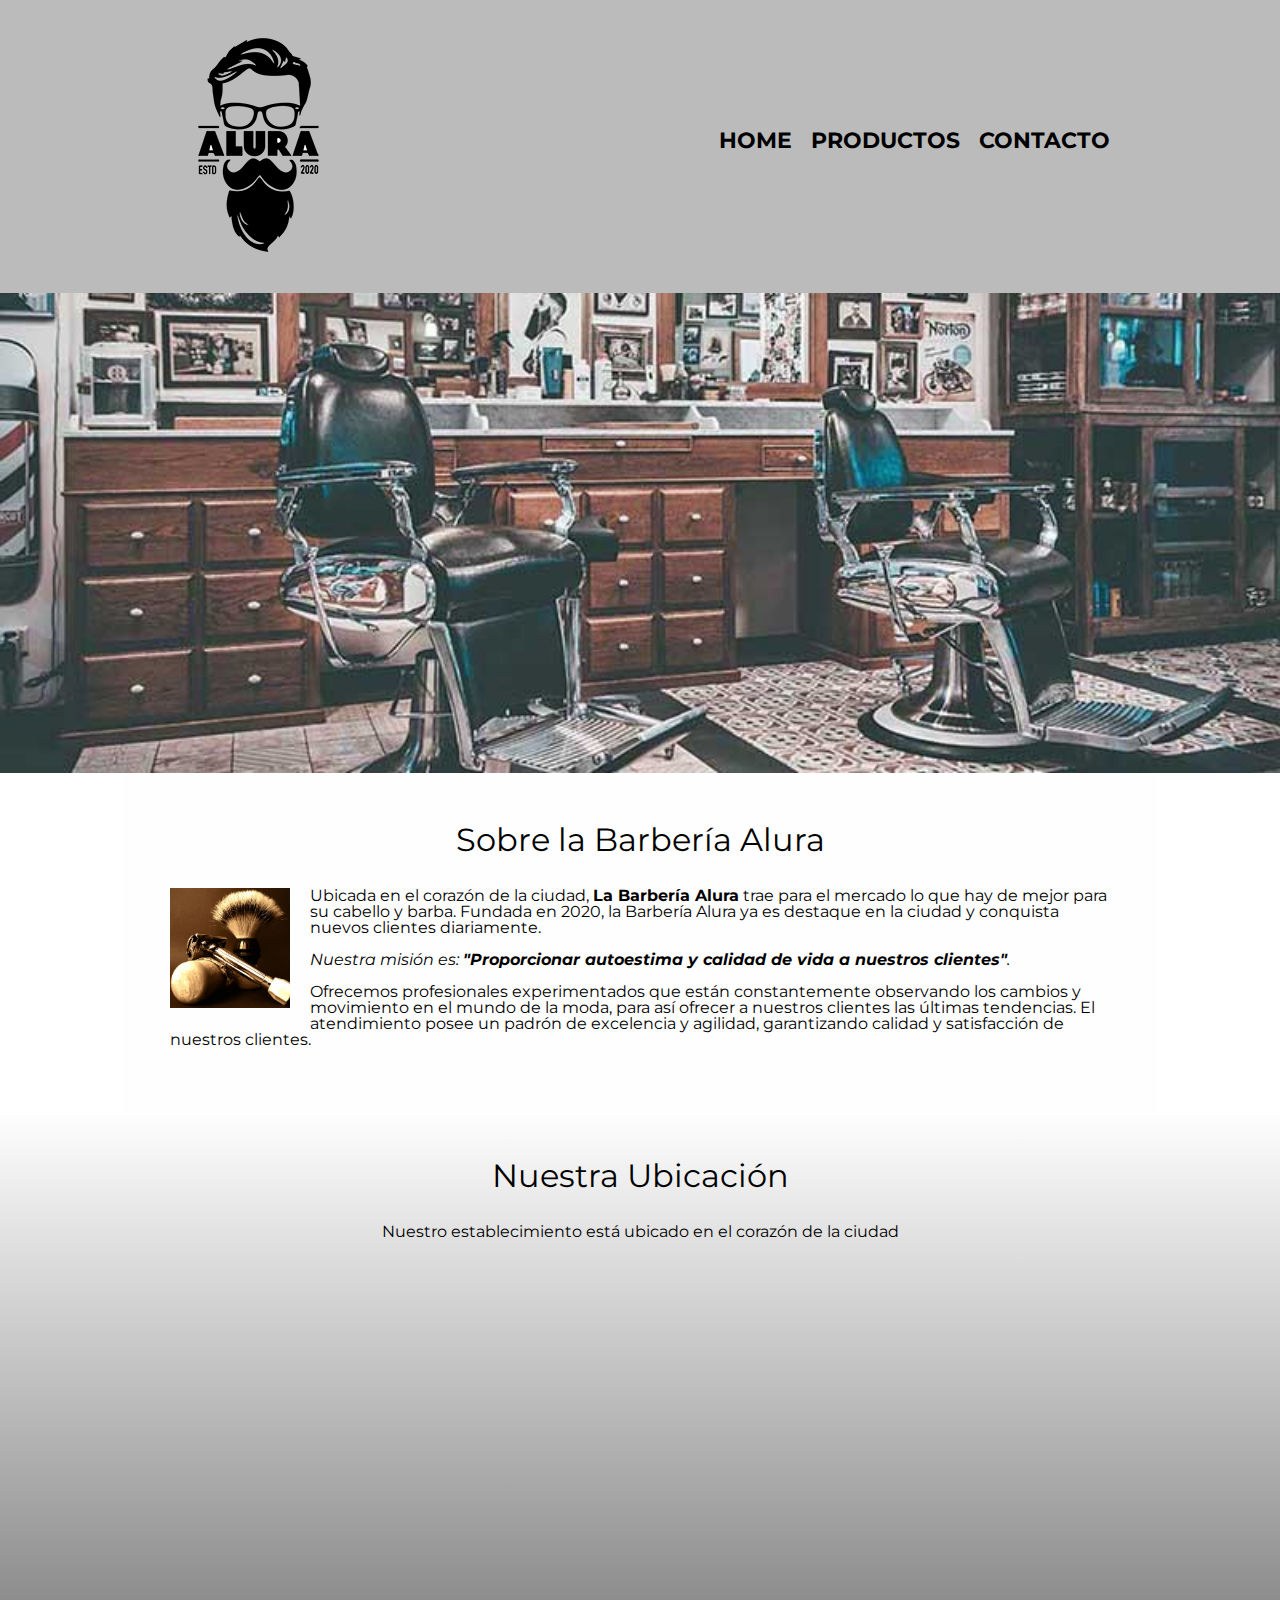
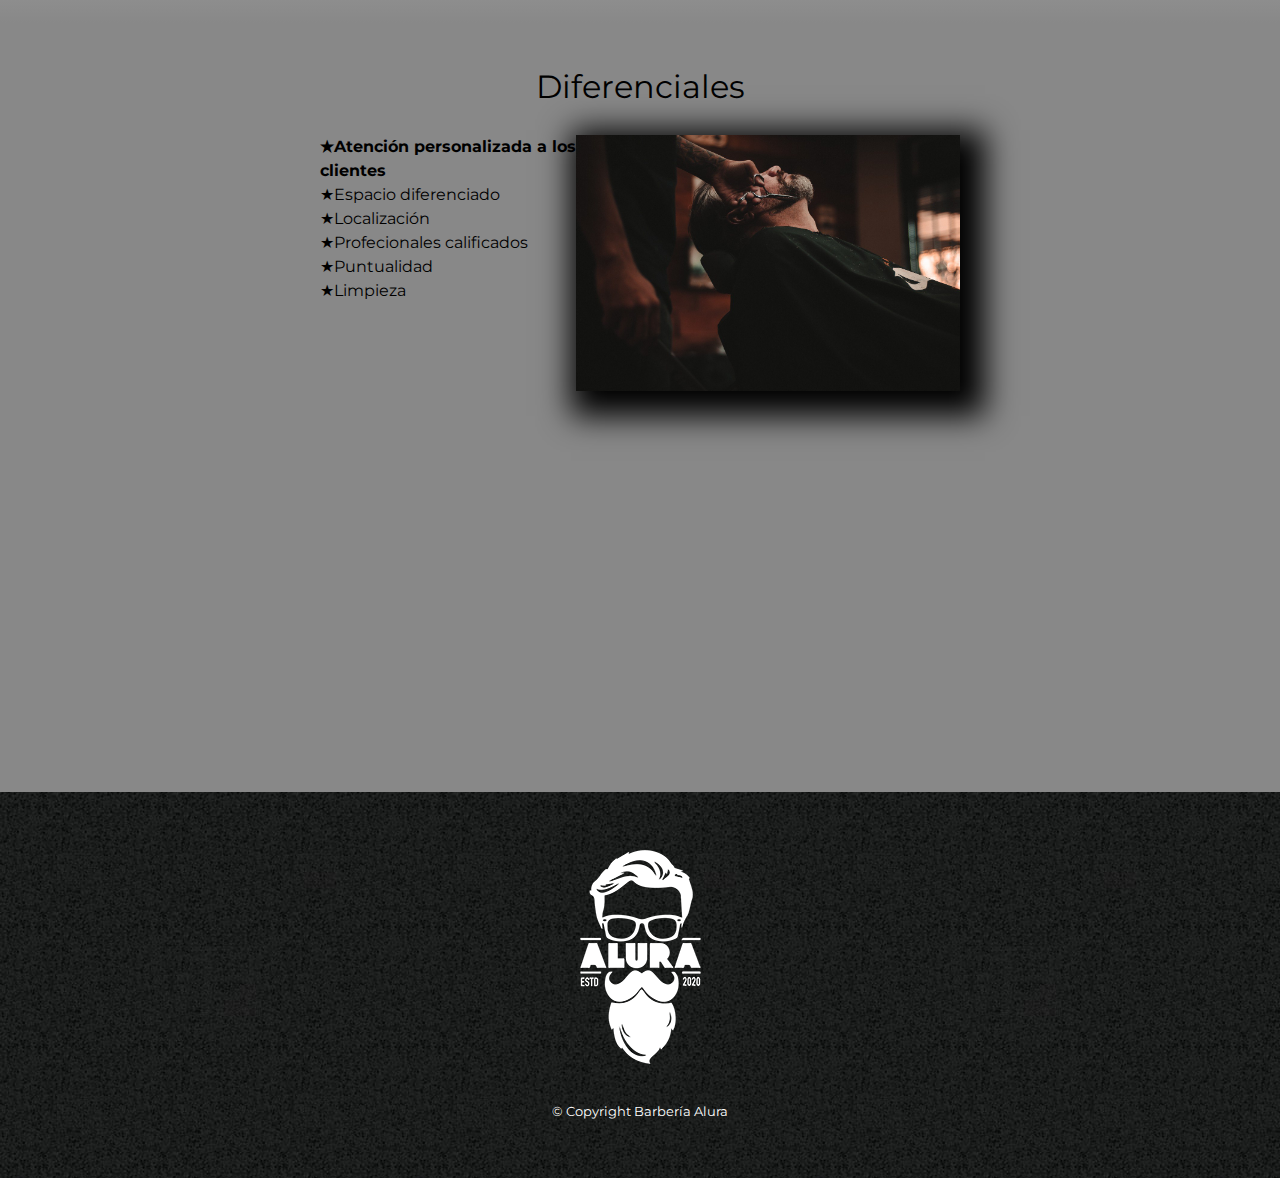
<file: index.html>
<!DOCTYPE html>

<html lang="es">

    <head>
        
        <meta sharset="UTF-8">
        <meta name="viewport" content="width=device-width">
        <title>Babería Alura</title>
        <link rel="stylesheet" href="reset.css">
        <link rel="stylesheet" href="style.css">
        <link rel="stylesheet" href="style-media.css">
        <link href="https://fonts.googleapis.com/css2?family=Montserrat:wght@300&display=swap" rel="stylesheet">


    </head>
    <body>

        <header>
            <div class="caja">
                <n1><img src="imagenes/logo.png" alt="logo de la Barbeía Alura"></n1>
                <nav>
                    <ul>
                        <li><a href="indexv2.html">Home</a></li>
                        <li><a href="productos.html">Productos</a></li>
                        <li><a href="contacto.html">Contacto</a></li>
                    </ul>
                </nav>


            </div>
            
        </header>


        <img class="banner" src="banner/banner.jpg">
        <main>
            <section class="Principal">

                <h2 class="titulo-principal">Sobre la Barbería Alura</h2>
                <img class="utensilios" src="imagenes/utensilios[1].jpg" alt="utensilios de un barbero.">
    
                <p>Ubicada en el corazón de la ciudad, <strong>La Barbería Alura</strong> trae para el mercado lo que hay de mejor para su cabello y barba. Fundada en 2020, la Barbería Alura ya es destaque en la ciudad y conquista nuevos clientes diariamente. </p>
    
                <p id="mision"><em>Nuestra misión es: <strong>"Proporcionar autoestima y calidad de vida a nuestros clientes"</strong>.</em></p>
    
                <p>Ofrecemos profesionales experimentados que están constantemente observando los cambios y movimiento en el mundo de la moda, para así ofrecer a nuestros clientes las últimas tendencias. El atendimiento posee un padrón de excelencia y agilidad, garantizando calidad y satisfacción de nuestros clientes. </p>
    
    
            </section>
            <section class="mapa">
                <h3 class="titulo-principal">Nuestra Ubicación</h3>
                <p>Nuestro establecimiento está ubicado en el corazón de la ciudad</p>
                <div class="mapa-contenido">
                    <iframe src="https://www.google.com/maps/embed?pb=!1m18!1m12!1m3!1d914.1004788436536!2d-46.634984107910256!3d-23.589914607483436!2m3!1f0!2f0!3f0!3m2!1i1024!2i768!4f13.1!3m3!1m2!1s0x94ce5bd9bb943bf5%3A0x6f642995c970f0fe!2scaelum%20alura!5e0!3m2!1ses-419!2scl!4v1672679614038!5m2!1ses-419!2scl" width="100%" height="300" style="border:0;" allowfullscreen="" loading="lazy" referrerpolicy="no-referrer-when-downgrade"></iframe>
                </div>
                
            </section>
            
            <section class="Diferenciales">

                <h3 class="titulo-principal">Diferenciales</h3>

                <div class="contenido-diferenciales">
                    <ul class="lista-diferenciales">
                        <li class="items">Atención personalizada a los clientes</li>
                        <li class="items">Espacio diferenciado</li>
                        <li class="items">Localización</li> 
                        <li class="items">Profecionales calificados</li>
                        <li class="items">Puntualidad</li>
                        <li class="items">Limpieza</li>
                    </ul><img src="diferenciales/diferenciales.jpg" class="imagen-diferenciales">
                </div>
                <div class="video">
                    <iframe width="100%" height="315" src="https://www.youtube.com/embed/wcVVXUV0YUY" title="YouTube video player" frameborder="0" allow="accelerometer; autoplay; clipboard-write; encrypted-media; gyroscope; picture-in-picture" allowfullscreen></iframe>
    
                </div>
            
              
            </section>

         
           

        </main>

        
        <footer>
            <img src="imagenes/logo-blanco.png" alt="logo de la Barbeía Alura">
            <p class="copyrigth">&copy Copyright Barbería Alura</p>
        </footer>

    </body>

</html>
</file>
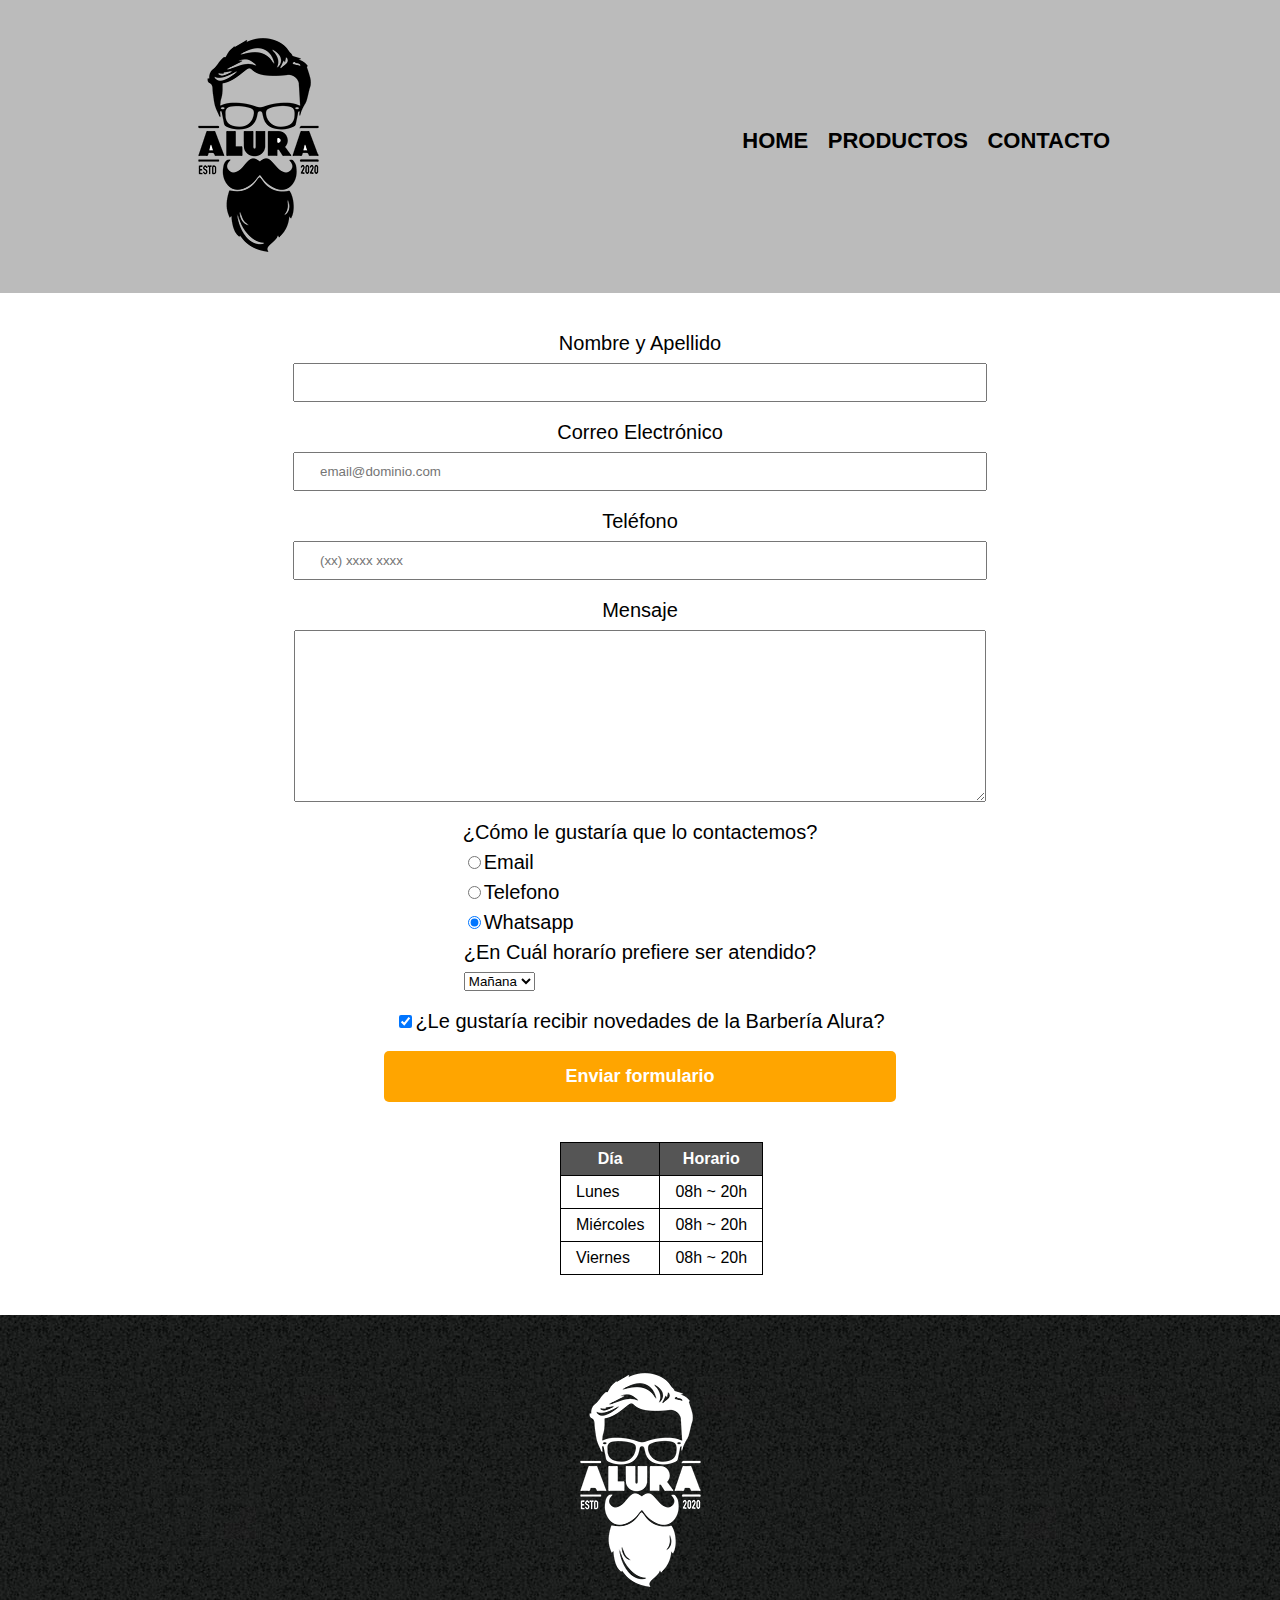
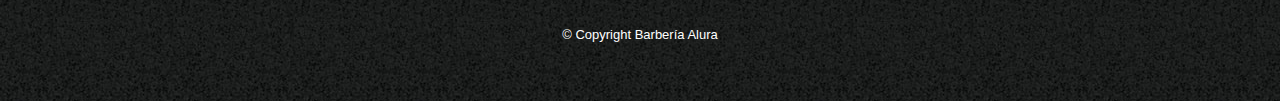
<file: contacto.html>
<!DOCTYPE html>

<html>
    <head>
        <meta charset="UTF-8">
        <title>Contacto - Barberia Alura</title>
        <link rel="stylesheet" href="reset.css">
        <link rel="stylesheet" href="style.css">
        <link rel="stylesheet" href="style-media.css">


    </head>

    <body>
        <header>
            <div class="caja">
                <n1><img src="imagenes/logo.png" alt="logo de la Barbeía Alura"></n1>
                <nav>
                    <ul>
                        <li><a href="index.html">Home</a></li>
                        <li><a href="productos.html">Productos</a></li>
                        <li><a href="contacto.html">Contacto</a></li>
                    </ul>
                </nav>


            </div>
            
           

        </header>
        <main>
            <form>
                <label for="nombreapellido">Nombre y Apellido</label>
                <input type="text" id="nombreapellido" class="input-padron" required>

                <label for="correoelectronico">Correo Electrónico</label>
                <input type="email" id="correoelectronico" class="input-padron" required placeholder="email@dominio.com">

                <label for="telefono">Teléfono</label>
                <input type="tel" id="telefono" class="input-padron" required placeholder="(xx) xxxx xxxx">
                
                <label for="mensaje">Mensaje</label>
                <textarea cols="70" rows="10" id="mensaje" class="input-padron" required></textarea>

                <fieldset>
                    <legend>¿Cómo le gustaría que lo contactemos?</legend>
                    
                    <label for="radio-email"><input type="radio" name="contacto" value="email" id="radio-email">Email</label>
                    
                    <label for="radio-telefono"><input type="radio" name="contacto" value="telefono" id="radio-telefono">Telefono</label>
                    
                    <label for="radio-whatsapp"><input type="radio" name="contacto" value="whatsapp" id="radio-whatsapp" checked>Whatsapp</label>
                
                </fieldset>
                <fieldset>
                    <legend>¿En Cuál horarío prefiere ser atendido?</legend>
                    <select>
                        <option>Mañana</option>
                        <option>Tarde</option>
                        <option>Noche</option>
                    </select>

                </fieldset>

                
                    

                <label class="checkbox"><input type="checkbox" checked>¿Le gustaría recibir novedades de la Barbería Alura?</label>

                <input type="submit" value="Enviar formulario" class="enviar">
            </form>
            <table>
                <thead>
                    <tr>
                        <th>Día</th>
                        <th>Horario</th>
                    </tr>

                </thead>
                <tbody>
                    <tr>
                        <td>Lunes</td>
                        <td>08h ~ 20h</td>
                    </tr>
                    <tr>
                        <td>Miércoles</td>
                        <td>08h ~ 20h</td>
                    </tr>
                    <tr>
                        <td>Viernes</td>
                        <td>08h ~ 20h</td>
                    </tr>

                </tbody>
               
            </table>
        </main>
        <footer>
            <img src="imagenes/logo-blanco.png" alt="logo de la Barbeía Alura">
            <p class="copyrigth">&copy Copyright Barbería Alura</p>
        </footer>


    </body>
</html>
</file>
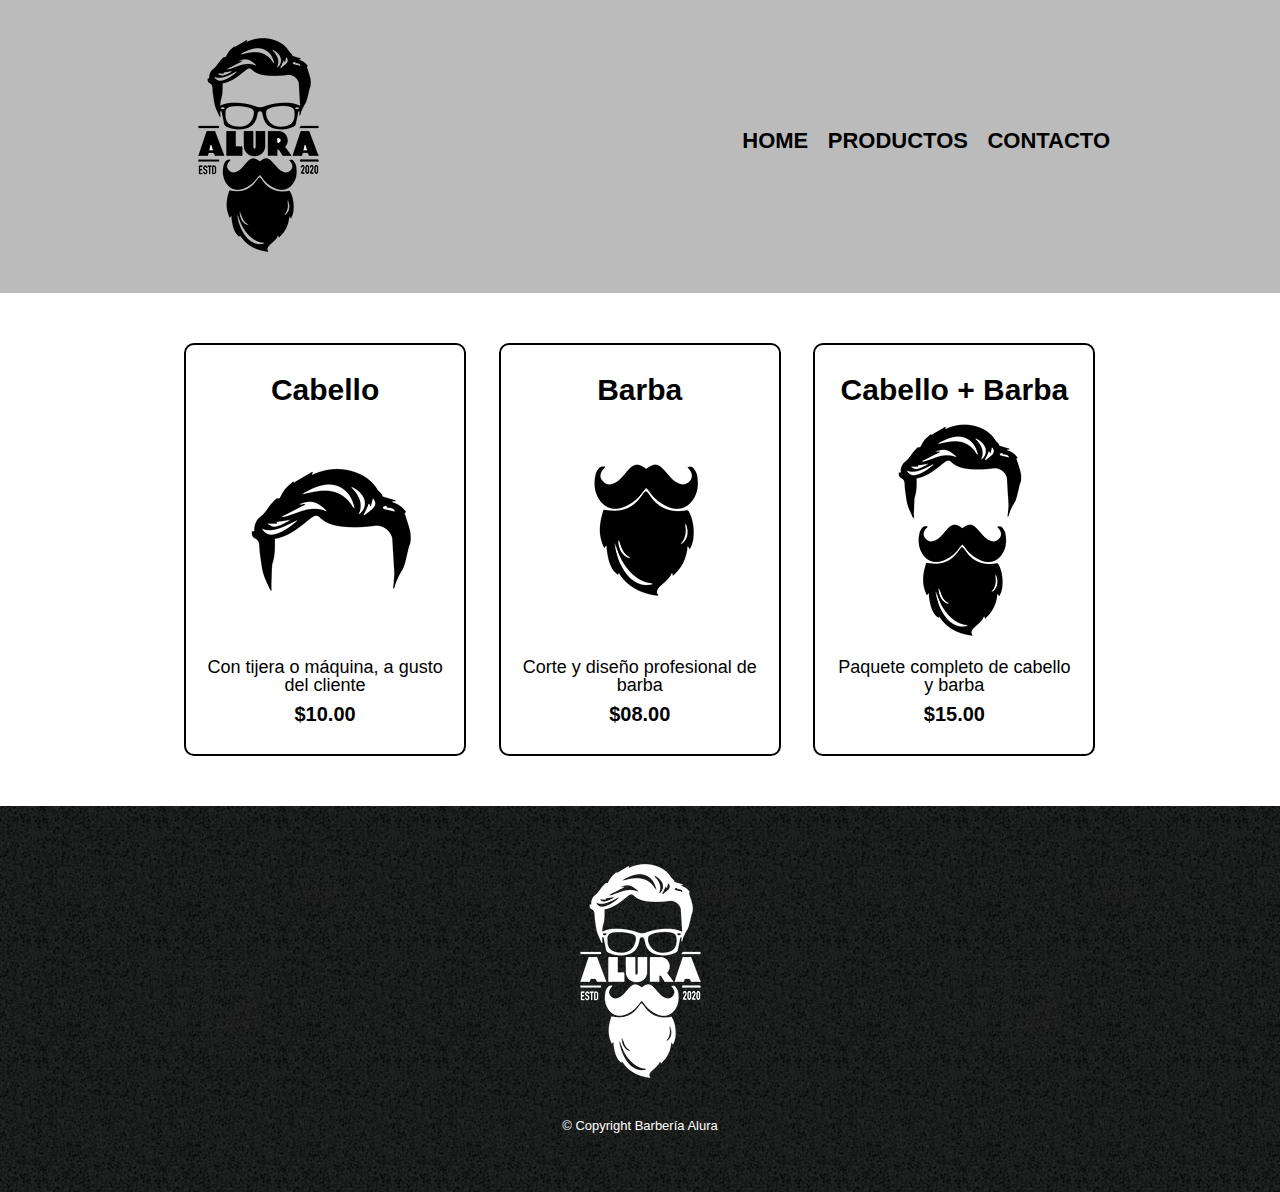
<file: productos.html>
<!DOCTYPE html>

<html>
    <head>
        <meta charset="UTF-8">
        <title>Productos - Barberia Alura</title>
        <link rel="stylesheet" href="reset.css">
        <link rel="stylesheet" href="style.css">
        <link rel="stylesheet" href="style-media.css">


    </head>

    <body>
        <header>
            <div class="caja">
                <n1><img src="imagenes/logo.png"></n1>
                <nav>
                    <ul>
                        <li><a href="index.html">Home</a></li>
                        <li><a href="productos.html">Productos</a></li>
                        <li><a href="contacto.html">Contacto</a></li>
                    </ul>
                </nav>


            </div>
            
           

        </header>
        <main>
            <ul class="productos">
                <li>
                    <h2> Cabello</h2>
                    <img src="imagenes/cabello.jpg">
                    <p class="descripcion">Con tijera o máquina, a gusto del cliente</p>
                    <p class="precio">$10.00</p>
                   

                </li>
                <li>
                    <h2>Barba</h2>
                    <img src="imagenes/barba.jpg">
                    <p class="descripcion">Corte y diseño profesional de barba</p>
                    <p class="precio">$08.00</p>
                </li>
                <li>
                    <h2>Cabello + Barba</h2>
                    <img src="imagenes/cabello+barba.jpg">
                    <p class="descripcion">Paquete completo de cabello y barba</p>
                    <p class="precio">$15.00</p>
                </li>
            </ul>
            
            
            
        </main>
        <footer>
            <img src="imagenes/logo-blanco.png">
            <p class="copyrigth">&copy Copyright Barbería Alura</p>
        </footer>


    </body>
</html>
</file>
<file: style.css>
body{
    font-family: 'Montserrat', sans-serif;
}

header{
    background: #BBBBBB;
    padding: 20px 0;
}
.caja{
    width: 940px;
    position: relative;
    margin: 0 auto;
}
nav{
    position: absolute;
    top: 110px;
    right: 0;
}
nav li{
    display: inline;
    margin: 0 0 0 15px;
}

nav a{
    text-transform: uppercase;
    color: #000000;
    font-weight: bold;
    font-size: 22px;
    text-decoration: none;
}
nav a:hover{
    color: #c78c19;
    text-decoration: underline;
}


.productos{
    width: 940px;
    margin: 0 auto;
    padding: 50px;
}
.productos li{
    display: inline-block;
    text-align: center;
    width: 30%;
    vertical-align: top;
    margin: 0 1.5%;
    padding: 30px 20px;
    box-sizing: border-box;
    border: 2px solid #000000;
    border-radius: 10px;
}
.productos li:hover{
    border-color: #c78c19;
}
.productos li:active{
    border-color: #088c19;
}
.productos h2{
    font-size: 30px;
    font-weight: bold;
}
.productos li:hover h2{
    font-size: 33px;
}
.descripcion{
    font-size: 18px;
}
.precio{
    font-size: 20px;
    font-weight: bold;
    margin-top: 10px;
}
footer{
    text-align: center;
    background: url(imagenes/bg.jpg);
    padding: 40px;

}
.copyrigth{
    color: #ffffff;
    font-size: 13px;
    margin: 20px;
}
form{
    margin: 40px 0;
}
form label, form legend{
    display: block;
    font-size: 20px;
    margin: 0 0 10px;
}

.input-padron{
    display: block;
    margin: 0 0 20px;
    padding: 10px 25px;
    width: 50%;
} 
.checkbox{
    margin: 20px 0;
}
.enviar {
    width: 40%;
    padding: 15px 0;
    font-size: 18px;
    font-weight: bold;
    color: white;
    background: orange;
    border: none;
    border-radius: 5px;
    transition: 1s all;
    cursor: pointer;
}

.enviar:hover {
    background: darkorange;
    transform: scale(1.2);
}
table{
    margin: 40px 40px;
}
thead{
    background: #555555;
    color: white;
    font-weight: bold;
}
td, th{
    border: 1px solid  #000000;
    padding: 8px 15px;
}
/* style css home*/
.banner{
    width: 100%;
}

.Principal{
    padding: 3em;
    background: #fefefe;
    width: 940px;
    margin: 0 auto;
}

.titulo-principal{
    text-align: center;
    font-size: 2em;
    margin: 0 0 1em;
    clear: left;
}

.Principal p{
    margin: 0 0 1em;

}

.Principal strong{
    font-weight: bold;
}

.Principal em{
    font-style: italic;

}

.utensilios{
    width: 120px;
   float: left;
   margin: 0 20px 20px 0;
}

.mapa{
    padding: 3em 0;
    background:linear-gradient(#fefefe, #888888);
}

.mapa p{
    margin: 0 0 2em;
    text-align: center;
}

.mapa-contenido{
    width: 940px;
    margin: 0 auto;
}

.Diferenciales{
    padding: 3em;
    background: #888888;
}

.contenido-diferenciales{
    width: 640px;
    margin: 0 auto;

}

.lista-diferenciales{
    width: 40%;
    display: inline-block;
    vertical-align: top;
}

.items{
    line-height: 1.5;
}

.items:before{
    content:"★"
}

.items:first-child{
    font-weight: bold;
    
}

.imagen-diferenciales{
    width: 60%;
    transition: 400ms;
    box-shadow: 10px 10px 30px 15px #000000;
}

.imagen-diferenciales:hover{
    opacity: 0.5;
}

.video{
    width: 560px;
    margin: 1em auto;

}
main form{
    display: flex;
    flex-direction: column;
    align-items: center;
}

main table{
    margin-left: 35rem;
}
</file>
<file: style-media.css>
@media (max-width: 450px){
    header .caja {
        display: flex;
        flex-direction: column;
        align-items: center;
    }
    main .productos{
        display: flex;
        flex-direction: column;
    }
    main .productos li{
        height: 350px;
        margin-bottom: 20px;
    }
    main .productos li img{
        height: 60%;
    }

    main form{
        display: flex;
        flex-direction: column;
        align-items: center;
    }
    main form .checkbox{
        text-align: center;

    }
    main table{
        margin-left: 110px;
    }


}

@media screen and ( max-width:480px) {
    h1{
        text-align: center;
    }
    nav{
        position: static;
    }
    .caja, .Principal, .mapa-contenido, .contenido-diferenciales, .video{
        width: auto;
    }
    .lista-diferenciales, .imagen-diferenciales{
        width: 100%;
    }
}
</file>
